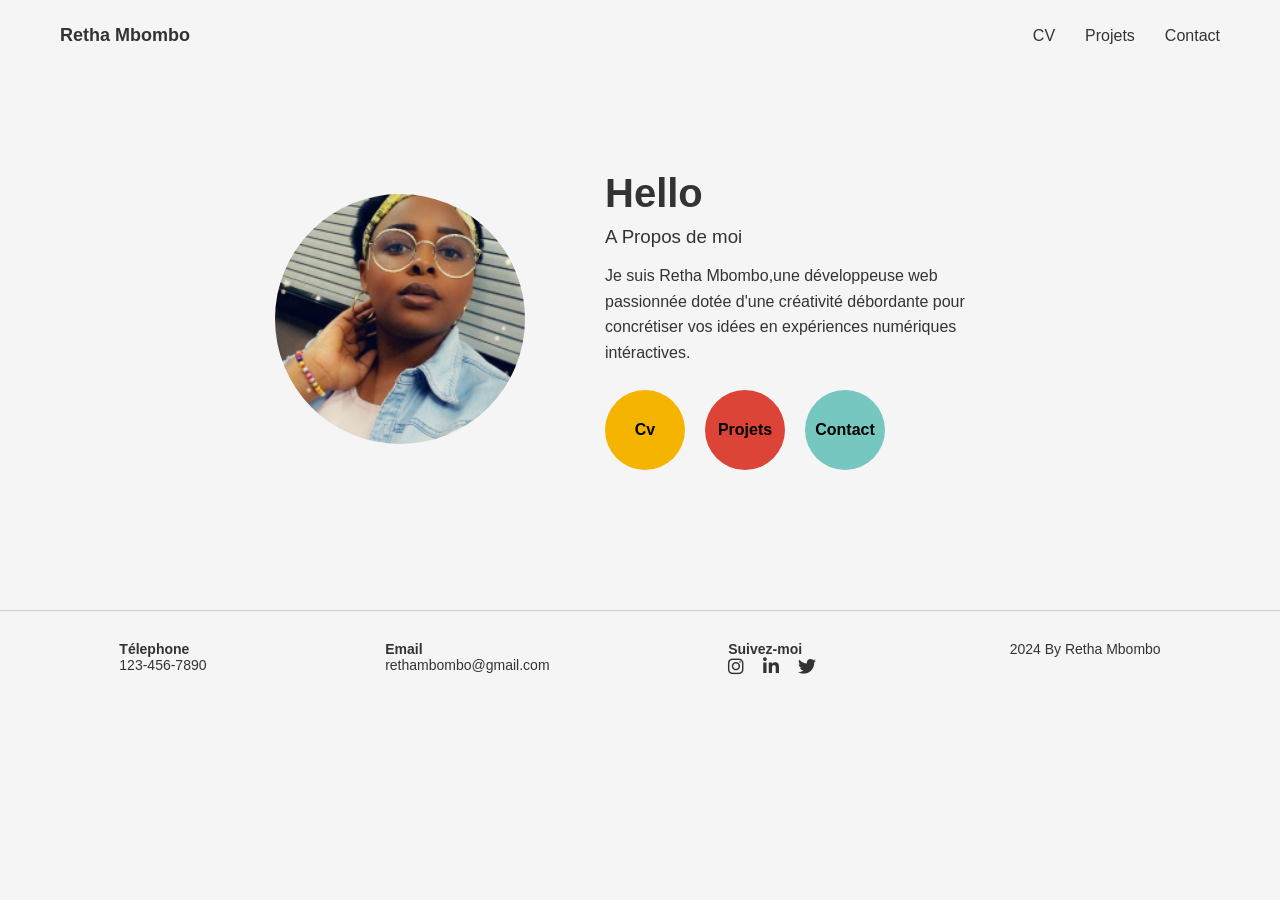
<file: index.html>
<!DOCTYPE html>
<html lang="en">
<head>
    <meta charset="UTF-8">
    <meta name="viewport" content="width=device-width, initial-scale=1.0">
    <link rel="stylesheet" href="style.css">
    <link rel="stylesheet" href="https://cdnjs.cloudflare.com/ajax/libs/font-awesome/6.5.0/css/all.min.css">
    <title>PorfolioResité</title>
</head>
<body>
    <header class="header">
      <div class="logo">Retha Mbombo</div>
      <nav class="nav-bar">
        <ul class="list-link">
            <li> <a href="CV.html">CV</a></li>
            <li><a href="Projets.html">Projets</a></li>
            <li><a href="Contact.html">Contact</a></li>
        </ul>
      </nav>
</header>
<main class="main">
    <div class="container">
        <!-- image profile -->
        <div class="image">
            <img src="assets/REplus.png" alt="photo de profile">
        </div>
        <!-- texte -->
        <div class="content">
            <h1>Hello</h1>
            <h3>A Propos de moi</h3>
            <p>Je suis Retha Mbombo,une développeuse web passionnée dotée
                d'une créativité débordante pour concrétiser vos idées en
                expériences numériques intéractives.
            </p>
            <!-- Boutons -->
            <div class="buttons">
                <a href="Cv.html" class="btn yellow">Cv</a>
                <a href="Projets.html" class="btn red">Projets</a>
                <a href="Contact.html" class="btn blue">Contact</a>
            </div>
        </div>
    </div>
</main>
<footer class="footer">
     <div>
        <strong>Télephone</strong><br>
        123-456-7890
     </div>

     <div>
         <strong>Email</strong><br>
         rethambombo@gmail.com
     </div>

     <div class="social">
        <strong>Suivez-moi</strong><br>
  
        <a href="#"><i class="fab fa-instagram"></i></a>
        <a href="#"><i class="fab fa-linkedin-in"></i></a>
         <a href="#"><i class="fab fa-twitter"></i></a>
         
     </div>

     <div>
         2024 By Retha Mbombo
     </div>
</footer>
</body>
</html>
</file>
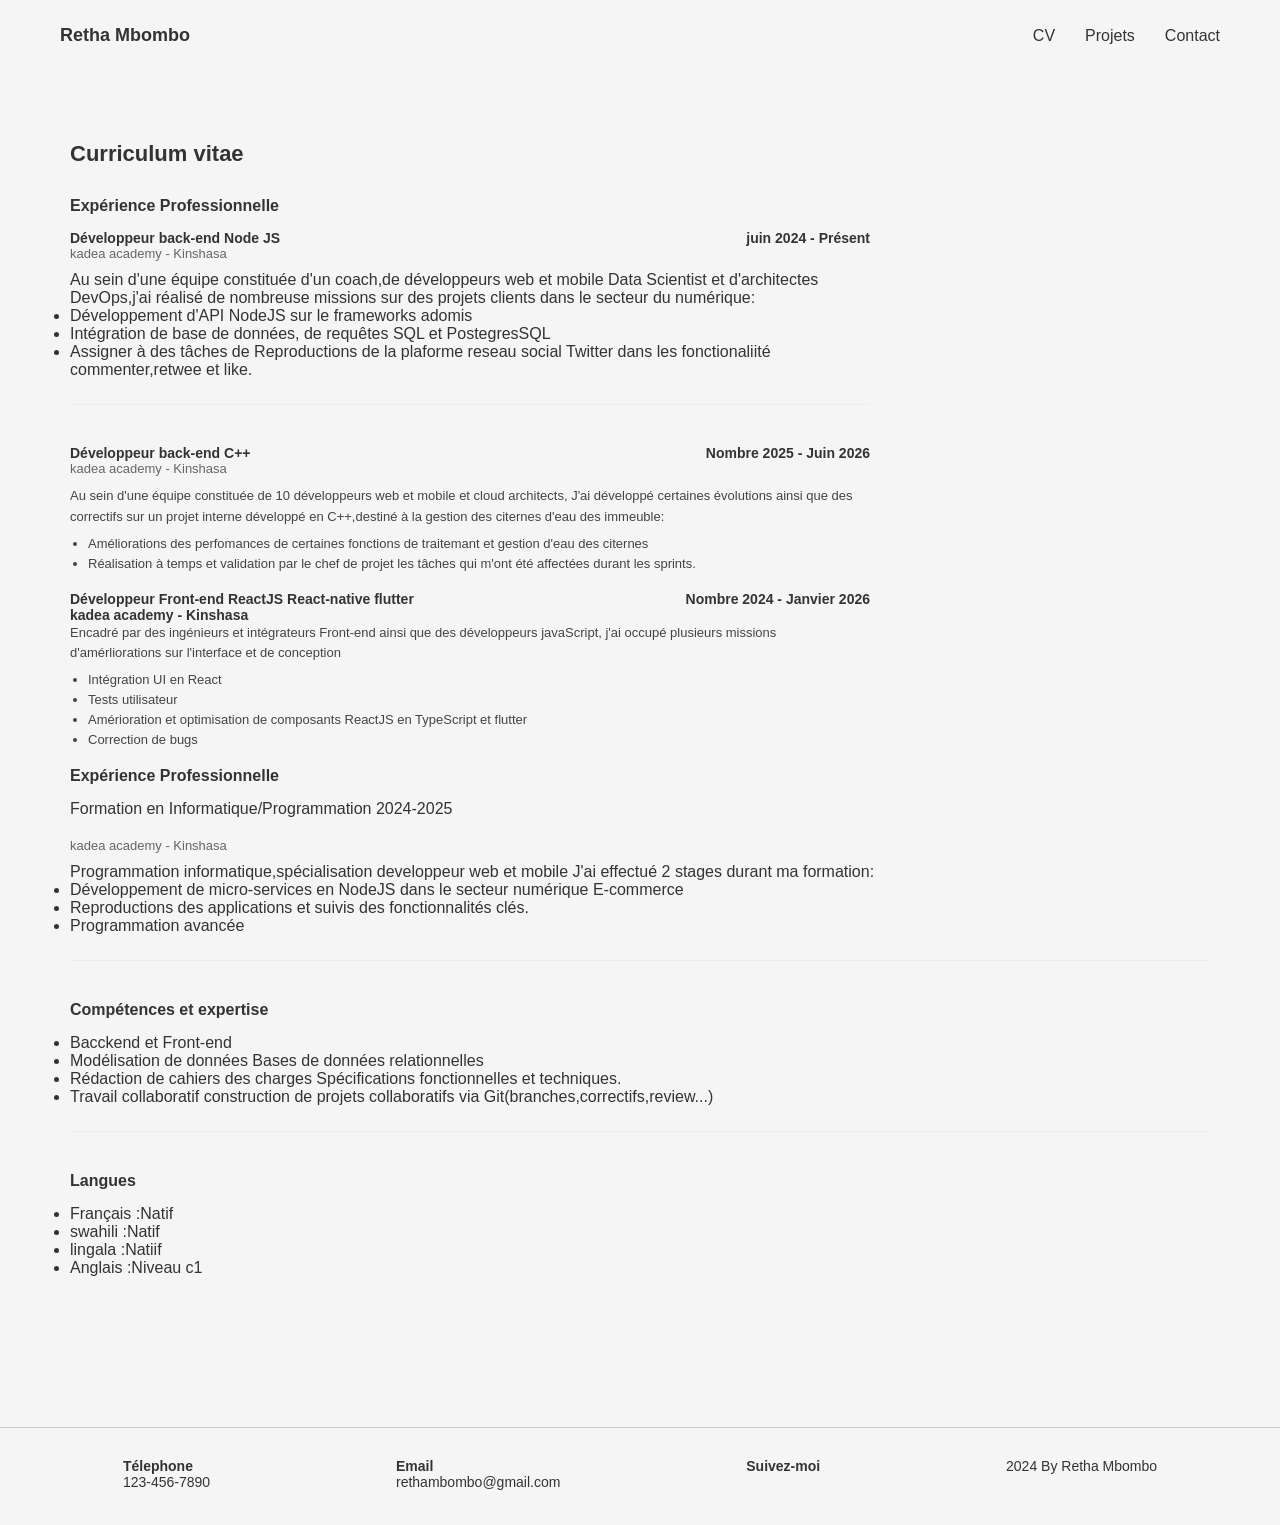
<file: Cv.html>
<!DOCTYPE html>
<html lang="en">
<head>
    <meta charset="UTF-8">
    <meta name="viewport" content="width=device-width, initial-scale=1.0">
    <title>Curriculum vitae</title>
    <link rel="stylesheet" href="style.css">
</head>
<body>
<header class="header">
      <div class="logo">Retha Mbombo</div>
      <nav class="nav-bar">
        <ul class="list-link">
            <li> <a href="CV.html">CV</a></li>
            <li><a href="Projets.html">Projets</a></li>
            <li><a href="Contact.html">Contact</a></li>
        </ul>
      </nav>
</header>
<main>
  <div class="cv-container">

    <h1>Curriculum vitae</h1>

    <!--Expérience-->
    <div class="section">
      <h2>Expérience Professionnelle</h2>

      <!--Item 1-->
       <div class="item-header">
         <span>Développeur back-end Node JS</span>
         <span>juin 2024 - Présent</span>
       </div>
      
      <div class="item-subtitle">kadea academy - Kinshasa</div>
      
      <p>Au sein d'une équipe constituée d'un coach,de développeurs web et mobile
         Data Scientist et d'architectes DevOps,j'ai réalisé de nombreuse missions
         sur des projets clients dans le secteur du numérique:
      </p>
      <ul>
         <li>Développement d'API NodeJS sur le frameworks adomis</li>
         <li>Intégration de base de données, de requêtes SQL et PostegresSQL</li>
         <li>Assigner à des tâches de Reproductions de la plaforme reseau social Twitter
            dans les fonctionaliité commenter,retwee et like.
         </li>
      </ul>
    </div>

    <!--item 2-->

    <div class="item">
      <div class="item-header">
        <span>Développeur back-end C++</span>
        <span>Nombre 2025 - Juin 2026</span>
      </div>
      <div class="item-subtitle">kadea academy - Kinshasa</div>
      <p>Au sein d'une équipe constituée de 10 développeurs web et mobile et cloud architects,
         J'ai développé certaines évolutions ainsi que des correctifs sur un projet interne
         développé en C++,destiné à la gestion des citernes d'eau des immeuble:
      </p>
      <ul>
         <li>Améliorations des perfomances de certaines fonctions de traitemant et gestion d'eau des citernes</li>
         <li>Réalisation à temps et validation par le chef de projet les tâches qui m'ont été affectées durant les sprints.</li>
      </ul>
    </div>

    <!--item 3-->
    <div class="item">
      <div class="item-header">
          <span>Développeur Front-end ReactJS React-native flutter</span>
          <span>Nombre 2024 - Janvier 2026</span>
      </div>
      <div class="item-header">kadea academy - Kinshasa</div>
      <p>Encadré par des ingénieurs et intégrateurs Front-end ainsi que des développeurs javaScript,
         j'ai occupé plusieurs missions d'amérliorations sur l'interface et de conception 
      </p>

      <ul>
         <li>Intégration UI en React</li>
         <li>Tests utilisateur</li>
         <li>Amérioration et optimisation de composants ReactJS en TypeScript et flutter</li>
         <li>Correction de bugs</li>
      </ul>
    </div> 
    </div>

    <!--Formation-->
   <div class="section">
      <h2>Expérience Professionnelle</h2>
       <div class="item">
          <span>Formation en Informatique/Programmation</span>
          <span>2024-2025</span>
       </div>
      <div class="item-subtitle">kadea academy - Kinshasa</div>
      
      <p>Programmation informatique,spécialisation developpeur web et mobile
        J'ai effectué 2 stages durant ma formation:
      </p>
      <ul>
         <li>Développement de micro-services en NodeJS dans le secteur numérique E-commerce</li>
         <li>Reproductions des applications et suivis des fonctionnalités clés.</li>
         <li>Programmation avancée</li>
      </ul>
    </div>
    </div>

    <!--Compétence-->
     <div class="section">
       <h2>Compétences et expertise</h2>
       <ul class="skills">
         <li>Bacckend et Front-end</li>
          <li>Modélisation de données Bases de données relationnelles</li>
          <li>Rédaction de cahiers des charges Spécifications fonctionnelles et techniques.</li>
          <li>Travail collaboratif construction de projets collaboratifs via Git(branches,correctifs,review...)</li>
        </ul>
      </div>

      <!--Langues-->
      <div class="section">
         <h2>Langues</h2>
         <ul>
            <li>Français :Natif</li>
            <li>swahili :Natif</li>
            <li>lingala :Natiif</li>
            <li>Anglais :Niveau c1</li>
         </ul>
      </div>
  </div>
</main>
<footer class="footer">
     <div>
        <strong>Télephone</strong><br>
        123-456-7890
     </div>

     <div>
         <strong>Email</strong><br>
         rethambombo@gmail.com
     </div>

     <div class="social">
        <strong>Suivez-moi</strong><br>
  
        <a href="#"><i class="fab fa-instagram"></i></a>
        <a href="#"><i class="fab fa-linkedin-in"></i></a>
         <a href="#"><i class="fab fa-twitter"></i></a>
         
     </div>

     <div>
         2024 By Retha Mbombo
     </div>
</footer>
</body>
</html>
</file>
<file: style.css>
* {
  margin: 0;
  padding: 0;
  box-sizing: border-box;
  font-family: Arial, sans-serif;
}

body {
  background: #f5f5f5;
  color: #333;
}

/* HEADER */
.header {
  display: flex;
  justify-content: space-between;
  align-items: center;
  padding: 25px 60px;
}

.header .logo {
  font-weight: bold;
  font-size: 18px;
}

.header ul {
  display: flex;
  list-style: none;
  gap: 30px;
}

.header a {
  text-decoration: none;
  color: #333;
}

/* MAIN */
.main {
  display: flex;
  justify-content: center;
  padding: 40px;
}

.container {
  display: flex;
  align-items: center;
  gap: 80px;
  padding: 60px;
  border-radius: 4px;
}

/* IMAGE */
.image img {
  width: 250px;
  height: 250px;
  border-radius: 50%;
  object-fit: cover;
}

/* TEXT */
.content h1 {
  font-size: 40px;
  margin-bottom: 10px;
}

.content h3 {
  margin-bottom: 15px;
  font-weight: normal;
}

.content p {
  max-width: 400px;
  line-height: 1.6;
  margin-bottom: 25px;
}

/* BUTTONS */
.buttons {
  display: flex;
  gap: 20px;
}

.btn {
  width: 80px;
  height: 80px;
  border-radius: 50%;
  display: flex;
  align-items: center;
  justify-content: center;
  text-decoration: none;
  color: #000;
  font-weight: bold;
}

.yellow {
  background: #f4b400;
}

.red {
  background: #db4437;
}

.blue {
  background: #76c7c0;
}

/* FOOTER */
.footer {
  display: flex;
  justify-content: space-around;
  padding: 30px;
  border-top: 1px solid #ccc;
  margin-top: 40px;
  font-size: 14px;
}
.social a {
  margin-right: 15px;
  color: #333;
  font-size: 18px;
  transition: 0.3s;
}

.social a:hover {
  color: #000;
  transform: scale(1.2);
}   
/* partie cv css*/
/* MAIN GLOBAL */
main {
  
  padding: 70px;
}

/* CONTENEUR CV */
.cv-container {
  width: 800px;
  justify-content: space-between;
  
}

/* TITRE PRINCIPAL */
.cv-container h1 {
  font-size: 22px;
  margin-bottom: 30px;
}

/* SECTIONS */
.section {
  margin-bottom: 40px;
}

/* TITRES DE SECTION */
.section h2 {
  font-size: 16px;
  margin-bottom: 15px;
  font-weight: bold;
}

/* ITEM (expérience, formation, etc.) */
.item {
  margin-bottom: 20px;
}

/* LIGNE TITRE + DATE */
.item-header {
  display: flex;
  justify-content: space-between;
  font-size: 14px;
  font-weight: bold;
}

/* SOUS-TITRE */
.item-subtitle {
  font-size: 13px;
  color: #666;
  margin-bottom: 10px;
}

/* DESCRIPTION */
.item p {
  font-size: 13px;
  line-height: 1.6;
  color: #444;
}

/* LISTES */
.item ul {
  margin-top: 8px;
  padding-left: 18px;
}

.item ul li {
  font-size: 13px;
  margin-bottom: 5px;
  color: #444;
}

/* SÉPARATEUR */
.section:not(:last-child) {
  border-bottom: 1px solid #eee;
  padding-bottom: 25px;
}

/* LANGUES / COMPÉTENCES */
.skills li,
.languages li {
  list-style: disc;
}
/*partie projets*/
/*partie contact*/
</file>
